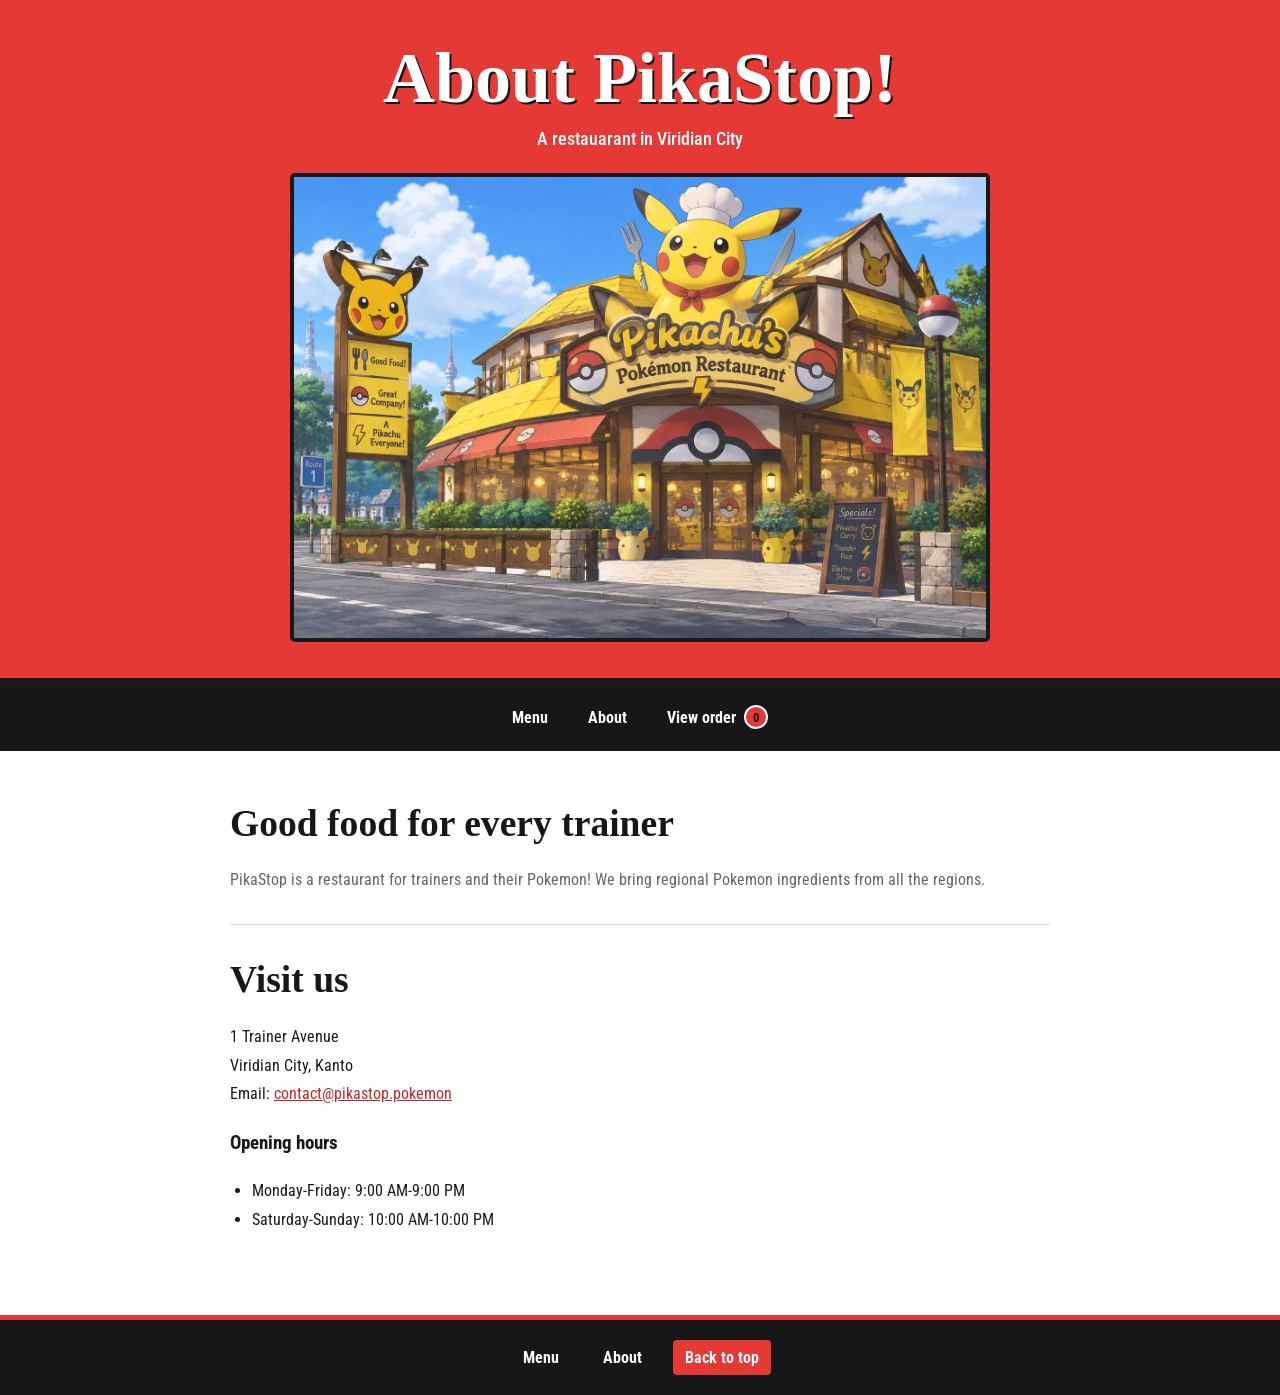
<file: about.html>
<!DOCTYPE html>
<html lang="en">
    <head>
        <title>About PikaStop!</title>
        <meta charset="UTF-8">
        <meta name="viewport" content="width=device-width, initial-scale=1.0">
        <meta name="description" content="Welcome to PikaStop, a trainer-friendly Pokemon cafe in Viridian City.">
        <link rel="stylesheet" href="style.css">
        <link rel="preconnect" href="https://fonts.googleapis.com">
        <link rel="preconnect" href="https://fonts.gstatic.com" crossorigin>
        <link href="https://fonts.googleapis.com/css2?family=Roboto+Condensed:ital,wght@0,100..900;1,100..900&display=swap" rel="stylesheet">
    </head>
    <body id="top">
        <header>
            <h1>About PikaStop!</h1>
            <h2>A restauarant in Viridian City</h2>
            <img src="Images/PikaStop.png" alt="The PikaStop cafe in Viridian City" width="700" height="500">
        </header>
        <nav aria-label="Main navigation">
            <a href="index.html#Menu">Menu</a>
            <a href="#about" aria-current="page">About</a>
            <a class="order-link" href="order.html">View order <span class="cart-count" aria-label="0 items in order">0</span></a>
        </nav>
        <main class="about-main">
            <section class="about-section" id="about">
                <h2>Good food for every trainer</h2>
                <p>PikaStop is a restaurant for trainers and their Pokemon! We bring regional Pokemon ingredients from all the regions.</p>
            </section>
            <section class="about-section">
                <h2>Visit us</h2>
                <address class="contact-address">
                    1 Trainer Avenue<br>
                    Viridian City, Kanto<br>
                    Email: <a href="mailto:contact@pikastop.pokemon">contact@pikastop.pokemon</a>
                </address>
                <h3>Opening hours</h3>
                <ul class="hours-list">
                    <li>Monday-Friday: 9:00 AM-9:00 PM</li>
                    <li>Saturday-Sunday: 10:00 AM-10:00 PM</li>
                </ul>
            </section>
        </main>
        <footer class="site-footer">
            <nav class="footer-nav" aria-label="Footer navigation">
                <a href="index.html#Menu">Menu</a>
                <a href="#about">About</a>
                <a class="back-to-top" href="#top">Back to top</a>
            </nav>
        </footer>
    </body>
</html>
</file>
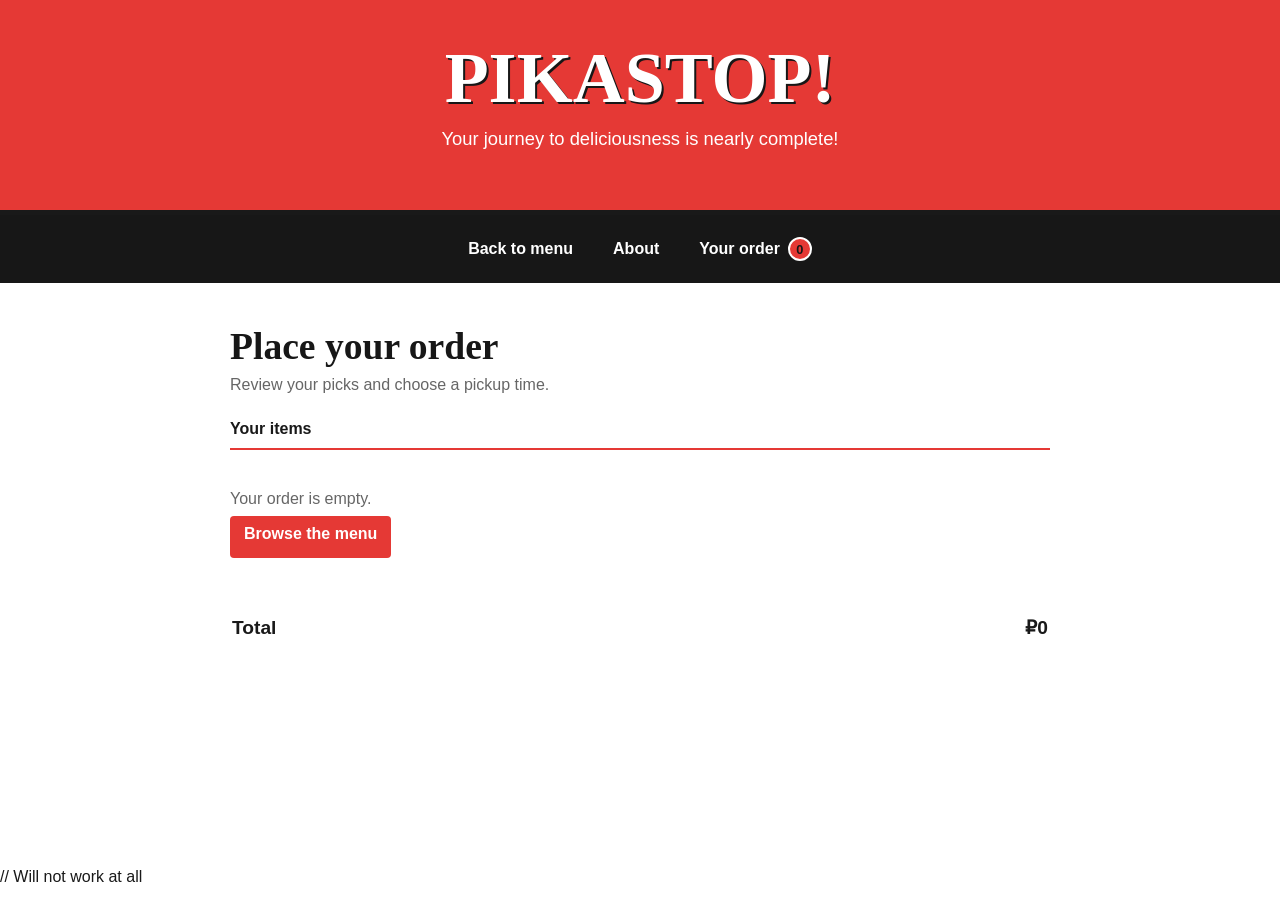
<file: order.html>
<!DOCTYPE html>
<html lang="en">
    <head>
        <title>Your Order | PikaStop!</title>
        <meta charset="UTF-8">
        <meta name="viewport" content="width=device-width, initial-scale=1.0">
        <meta name="description" content="Review your PikaStop order and choose a pickup time.">
        <link rel="stylesheet" href="style.css">
    </head>
    <body>
        <header>
            <h1>PIKASTOP!</h1>
            <h2>Your journey to deliciousness is nearly complete!</h2>
        </header>
        <nav aria-label="Main navigation">
            <a href="index.html#Menu">Back to menu</a>
            <a href="about.html#about">About</a>
            <a class="order-link" href="order.html" aria-current="page">Your order <span class="cart-count" aria-label="0 items in order">0</span></a>
        </nav>
        <main class="order-main">
            <h2>Place your order</h2>
            <p class="order-intro">Review your picks and choose a pickup time.</p>

            <div class="order-toolbar">
                <h3>Your items</h3>
                <button class="text-button" id="clear-order" type="button" hidden>Clear order</button>
            </div>
            <div id="order-items" aria-live="polite"></div>
            <p class="empty-order" id="empty-order">
                Your order is empty.<br>
                <a class="primary-link" href="index.html#Menu">Browse the menu</a>
            </p>
            <div class="order-total">
                <span>Total</span>
                <span id="order-total">₽0</span>
            </div>

            <form class="checkout-form" id="checkout-form" hidden>
                <h3>Pickup details</h3>
                <label class="form-field" for="customer-name">
                    Name
                    <input id="customer-name" name="customerName" type="text" autocomplete="name" required maxlength="80">
                </label>
                <label class="form-field" for="pickup-time">
                    Pickup time
                    <select id="pickup-time" name="pickupTime" required>
                        <option value="" selected disabled>Select a time</option>
                        <option value="as soon as possible">As soon as possible</option>
                        <option value="12:00 PM">12:00 PM</option>
                        <option value="12:30 PM">12:30 PM</option>
                        <option value="1:00 PM">1:00 PM</option>
                        <option value="1:30 PM">1:30 PM</option>
                        <option value="2:00 PM">2:00 PM</option>
                        <option value="2:30 PM">2:30 PM</option>
                        <option value="3:00 PM">3:00 PM</option>
                        <option value="3:30 PM">3:30 PM</option>
                        <option value="4:00 PM">4:00 PM</option>
                        <option value="4:30 PM">4:30 PM</option>
                        <option value="5:00 PM">5:00 PM</option>
                        <option value="5:30 PM">5:30 PM</option>
                        <option value="6:00 PM">6:00 PM</option>
                        <option value="6:30 PM">6:30 PM</option>
                        <option value="7:00 PM">7:00 PM</option>
                        <option value="7:30 PM">7:30 PM</option>
                        <option value="8:00 PM">8:00 PM</option>
                        <option value="8:30 PM">8:30 PM</option>
                        <option value="9:00 PM">9:00 PM</option>
                        <option value="9:30 PM">9:30 PM</option>
                        <option value="10:00 PM">10:00 PM</option>
                        <option value="10:30 PM">10:30 PM</option>
                        <option value="9:00 AM">9:00 AM</option>
                        <option value="9:30 AM">9:30 AM</option>
                        <option value="10:00 AM">10:00 AM</option>
                        <option value="10:30 AM">10:30 AM</option>
                        <option value="11:00 AM">11:00 AM</option>
                        <option value="11:30 AM">11:30 AM</option>
                    </select>
                </label>
                <label class="form-field full-width" for="order-notes">
                    Notes for the kitchen/Special Requests (optional)
                    <textarea id="order-notes" name="notes" maxlength="300"></textarea>
                </label>
                <button type="submit">Place order</button>
            </form>

            <section class="confirmation" id="confirmation" role="status" aria-live="polite" hidden>
                <h3>Order placed!</h3>
                <p></p>
            </section>
        </main>
    </body>
</html>

// Will not work at all
</file>
<file: style.css>
:root {
	color-scheme: light;
	--ink: #191919;
	--muted: #666666;
	--paper: #ffffff;
	--surface: #ffffff;
	--line: #dedede;
	--ball-red: #e53935;
	--ball-red-dark: #bf2828;
	--ball-black: #171717;
	--soft-red: #fff1f0;
	font-family: "Roboto Condensed", sans-serif;
}

* {
	box-sizing: border-box;
}

body {
	margin: 0;
	color: var(--ink);
	background-color: var(--paper);
	background-image: radial-gradient(#f1dedd 0.7px, transparent 0.7px);
	background-size: 18px 18px;
}

a {
	color: inherit;
}

header {
	padding: 42px 20px 36px;
	text-align: center;
	background: var(--ball-red);
	border-bottom: 5px solid var(--ink);
}

header h1 {
	margin: 0;
	font-family: Georgia, "Times New Roman", serif;
	font-size: 4.5rem;
	line-height: 1;
	color: #ffffff;
	text-shadow: 2px 2px 0 var(--ball-black);
}

header h2 {
	max-width: 680px;
	margin: 14px auto 24px;
	color: #ffffff;
	font-size: 1.15rem;
	font-weight: 500;
}

header img {
	display: block;
	width: min(700px, 100%);
	height: auto;
	margin: 0 auto;
	border: 4px solid var(--ink);
	border-radius: 5px;
	object-fit: cover;
}

nav {
	display: flex;
	align-items: center;
	justify-content: center;
	gap: 14px;
	padding: 14px 20px;
	background: var(--ball-black);
}

nav a {
	padding: 8px 13px;
	color: #ffffff;
	font-weight: 700;
	text-decoration: none;
}

nav a:hover,
nav a:focus-visible {
	color: #ffb9b6;
}

.order-link {
	display: inline-flex;
	align-items: center;
	gap: 8px;
}

.cart-count {
	display: inline-grid;
	min-width: 24px;
	height: 24px;
	padding: 0 6px;
	place-items: center;
	color: var(--ball-black);
	background: var(--ball-red);
	border: 2px solid #ffffff;
	border-radius: 50%;
	font-size: 0.8rem;
}

.menu-section,
.order-main {
	width: min(1160px, calc(100% - 36px));
	margin: 0 auto;
}

.about-main {
	width: min(820px, calc(100% - 36px));
	margin: 0 auto;
	padding: 42px 0 64px;
}

.section-heading {
	padding: 42px 0 20px;
	text-align: center;
}

.section-heading h2,
.order-main h2,
.about-main h2 {
	margin: 0 0 8px;
	font-family: Georgia, "Times New Roman", serif;
	font-size: 2.35rem;
	color: var(--ball-black);
}

.section-heading p,
.order-intro,
.about-section p {
	margin: 0;
	color: var(--muted);
}

.about-section {
	line-height: 1.65;
}

.about-section + .about-section {
	margin-top: 30px;
	padding-top: 24px;
	border-top: 1px solid var(--line);
}

.about-section h2 {
	margin-bottom: 12px;
}

.about-section p + p {
	margin-top: 12px;
}

.contact-address {
	font-style: normal;
	line-height: 1.8;
}

.contact-address a {
	color: var(--ball-red-dark);
}

.hours-list {
	padding-left: 22px;
	line-height: 1.8;
}

.menu-category {
	padding: 20px 0 34px;
}

.menu-category h3 {
	margin: 0 0 16px;
	padding-bottom: 9px;
	border-bottom: 2px solid var(--ball-red);
	font-family: Georgia, "Times New Roman", serif;
	font-size: 1.55rem;
}

.menu-grid {
	display: grid;
	grid-template-columns: repeat(auto-fit, minmax(min(100%, 235px), 1fr));
	gap: 18px;
}

.menu-card {
	overflow: hidden;
	background: var(--surface);
	border: 1px solid var(--line);
	border-radius: 5px;
	box-shadow: 0 3px 0 #f0d6d5;
}

.menu-image {
	display: block;
	width: 100%;
	aspect-ratio: 1;
	object-fit: cover;
	background: var(--soft-red);
}

.menu-card-content {
	display: flex;
	min-height: 135px;
	flex-direction: column;
	align-items: flex-start;
	padding: 14px;
}

.menu-card h4 {
	margin: 0;
	font-size: 1.05rem;
}

.item-description {
	margin: 8px 0;
	color: var(--muted);
	line-height: 1.4;
}

.item-details {
	margin: 0 0 12px;
	padding-left: 18px;
	color: var(--muted);
	font-size: 0.9rem;
}

.item-details li + li {
	margin-top: 3px;
}

.price {
	margin: 7px 0 14px;
	color: var(--muted);
	font-weight: 700;
}

button,
.primary-link {
	min-height: 42px;
	padding: 9px 14px;
	color: white;
	background: var(--ball-red);
	border: 0;
	border-radius: 4px;
	font: inherit;
	font-weight: 700;
	cursor: pointer;
}

button:hover,
.primary-link:hover {
	background: var(--ball-red-dark);
}

button:focus-visible,
a:focus-visible,
input:focus-visible,
select:focus-visible,
textarea:focus-visible {
	outline: 3px solid var(--ball-red);
	outline-offset: 2px;
}

.menu-card button {
	margin-top: auto;
}

.cart-message {
	position: fixed;
	right: 20px;
	bottom: 16px;
	z-index: 2;
	max-width: calc(100% - 40px);
	margin: 0;
	padding: 10px 14px;
	color: white;
	background: var(--ball-black);
	border-radius: 4px;
}

.cart-message:empty {
	display: none;
}

.order-main {
	max-width: 820px;
	min-height: 65vh;
	padding: 42px 0 70px;
}

.order-intro {
	margin-bottom: 26px;
}

.order-toolbar,
.order-total,
.order-row,
.quantity-controls {
	display: flex;
	align-items: center;
}

.order-toolbar,
.order-total {
	justify-content: space-between;
}

.order-toolbar {
	padding-bottom: 10px;
	border-bottom: 2px solid var(--ball-red);
}

.order-toolbar h3 {
	margin: 0;
	font-size: 1rem;
}

.text-button {
	min-height: auto;
	padding: 7px 0;
	color: var(--ball-red-dark);
	background: transparent;
}

.text-button:hover {
	color: var(--ball-black);
	background: transparent;
	text-decoration: underline;
}

.order-row {
	justify-content: space-between;
	gap: 16px;
	padding: 16px 2px;
	border-bottom: 1px solid var(--line);
}

.order-item-name {
	margin: 0 0 5px;
	font-weight: 700;
}

.order-item-price {
	margin: 0;
	color: var(--muted);
	font-size: 0.9rem;
}

.quantity-controls {
	gap: 10px;
}

.quantity-controls button {
	width: 36px;
	min-width: 36px;
	min-height: 36px;
	padding: 0;
	font-size: 1.2rem;
}

.quantity-value {
	min-width: 20px;
	text-align: center;
	font-weight: 700;
}

.order-total {
	padding: 18px 2px;
	font-size: 1.2rem;
	font-weight: 700;
}

.empty-order {
	padding: 24px 0;
	color: var(--muted);
}

.empty-order a {
	display: inline-block;
	margin-top: 8px;
	text-decoration: none;
}

.checkout-form {
	display: grid;
	grid-template-columns: repeat(2, minmax(0, 1fr));
	gap: 16px;
	margin-top: 22px;
	padding-top: 22px;
	border-top: 1px solid var(--line);
}

.checkout-form h3,
.checkout-form .full-width {
	grid-column: 1 / -1;
}

.checkout-form h3 {
	margin: 0;
	font-family: Georgia, "Times New Roman", serif;
	font-size: 1.5rem;
}

.form-field {
	display: grid;
	gap: 7px;
	font-weight: 700;
}

.form-field input,
.form-field select,
.form-field textarea {
	width: 100%;
	min-height: 44px;
	padding: 10px;
	color: var(--ink);
	background: white;
	border: 1px solid #999999;
	border-radius: 4px;
	font: inherit;
}

.form-field textarea {
	min-height: 90px;
	resize: vertical;
}

.checkout-form button {
	justify-self: start;
}

.confirmation {
	margin-top: 24px;
	padding: 20px;
	background: var(--soft-red);
	border-left: 5px solid var(--ball-red);
}

.confirmation h3 {
	margin: 0 0 8px;
	color: var(--ball-black);
}

.confirmation p {
	margin: 0;
}

.site-footer {
	padding: 20px;
	color: #ffffff;
	background: var(--ball-black);
	border-top: 5px solid var(--ball-red);
}

.footer-nav {
	flex-wrap: wrap;
	gap: 12px 18px;
	padding: 0;
	background: transparent;
}

.footer-nav a {
	color: #ffffff;
	font-weight: 700;
	text-decoration: none;
}

.footer-nav a:hover,
.footer-nav a:focus-visible {
	color: #ffb9b6;
}

.back-to-top {
	display: inline-block;
	padding: 8px 12px;
	color: #ffffff;
	background: var(--ball-red);
	border-radius: 4px;
}

.back-to-top:hover {
	color: #ffffff;
	background: var(--ball-red-dark);
}

[hidden] {
	display: none !important;
}

@media (max-width: 560px) {
	header {
		padding: 30px 16px 24px;
	}

	header h2 {
		font-size: 1rem;
	}

	header h1 {
		font-size: 2.7rem;
	}

	.menu-section,
	.order-main,
	.about-main {
		width: min(100% - 28px, 1160px);
	}

	.order-row {
		align-items: flex-start;
	}

	.quantity-controls {
		gap: 6px;
	}

	.checkout-form {
		grid-template-columns: 1fr;
	}

	.checkout-form h3,
	.checkout-form .full-width {
		grid-column: auto;
	}
}
</file>
